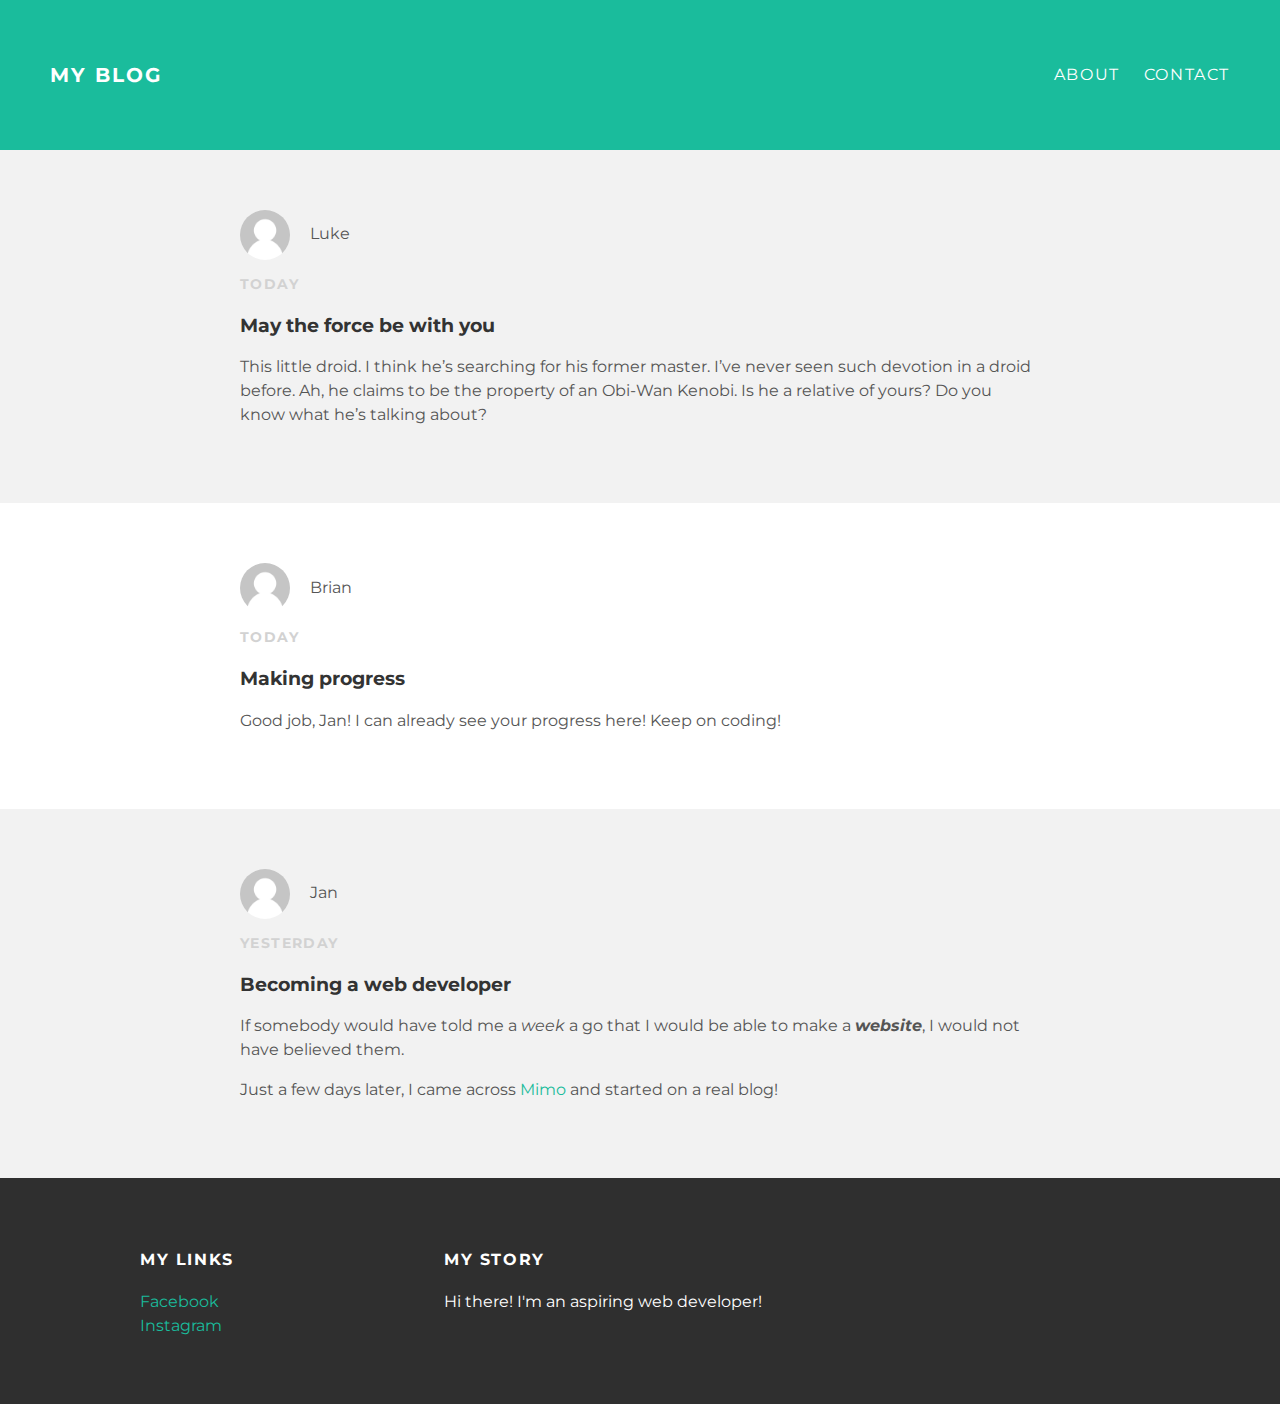
<file: index.html>
<!DOCTYPE html>
<html>
<head>
  <title> My Blog </title>
  <link rel="stylesheet" type="text/css" href="styles.css">
  </head>
  <body>
    <div id="header">
      <div class="container"
        <div id="header-title">
        <a href="index.html">My Blog</a>
        </div>
        <ul id="header-nav">
          <li><a href="about.html">About</a></li>
          <li><a href="mailto:jan@hotmail.de">Contact</a></li>
        </ul>
        </div
    </div>
    <div id="content"
    <div class="post-container">
      <div class="post">
        <div class="post-author">
      <img src="default.png">
          <span>Luke</span>
        </div>
    <p class="post-date">Today</p>
    <h3 class="post-title">May the force be with you</h3>
          <div class="post-content">
      <p> This little droid. I think he’s searching for his former master.
        I’ve never seen such devotion in a droid before. Ah, he claims
        to be the property of an Obi-Wan Kenobi. Is he a relative of yours?
        Do you know what he’s talking about?</p>
          </div>
      </div>
    </div>
      <div class="post-container">
        <div class="post">
          <div class="post-author">
        <img src="default.png">
            <span>Brian</span>
          </div>
      <p class="post-date">Today</p>
      <h3 class="post-title">Making progress</h3>
            <div class="post-content">
        <p> Good job, Jan! I can already see your progress here! Keep on coding!</p>
            </div>
        </div>
      </div>
        <div class="post-container">
        <div class="post">
          <div class="post-author">
              <img src="default.png">
              <span>Jan</span>
            </div>
            <p class="post-date">Yesterday</p>
            <h3 class="post-title">Becoming a web developer</h3>
            <div class="post-content">
              <p> If somebody would have told me a <em>week</em> a go that I would be
                able to make a <em><strong>website</strong></em>, I would not have believed them.</p>
              <p> Just a few days later, I came across <a href="https://getmimo.com/">Mimo</a> and started on a real blog!</p>
            </div>
        </div>
      </div>
    </div>
    <div id="footer">
      <div class="container">
        <div class="column">
        <h4>My Links</h4>
        <p>
          <a href="https://www.facebook.com/jan.dvr">Facebook</a>
          <br>
          <a href="https://www.instagram.com/jndvr/">Instagram</a>
        </p>
      </div>
      <div class="column">
        <h4>My Story</h4>
        <p>Hi there! I'm an aspiring web developer!</p>
      </div>
    </div>
    </div>
    </body>
    </html>
</file>
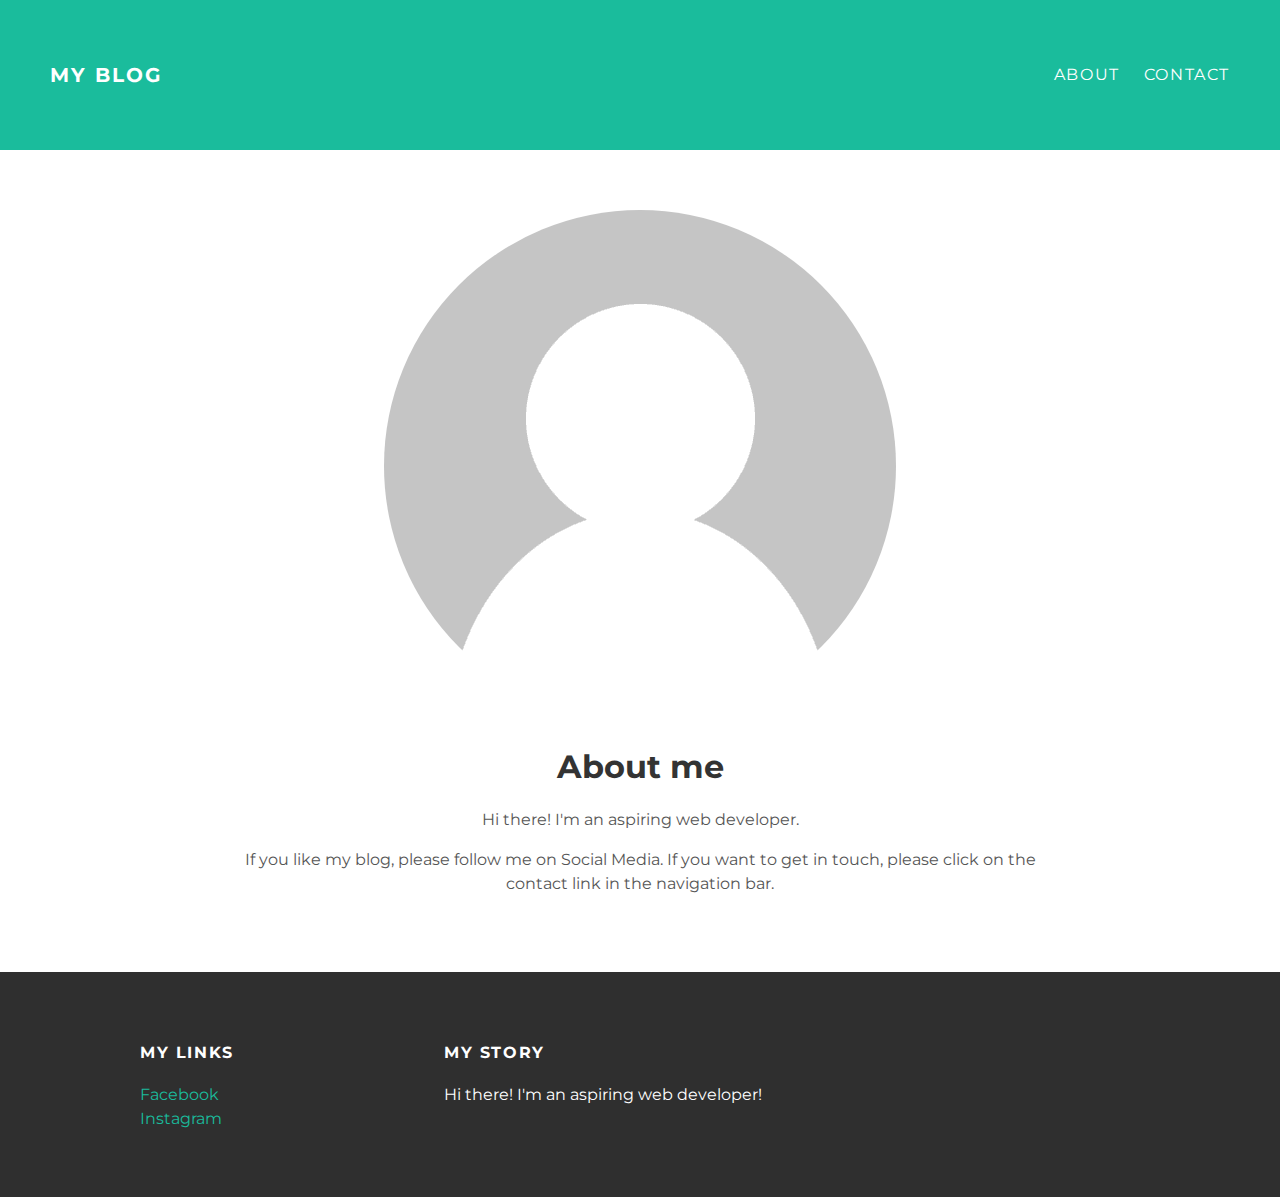
<file: about.html>
<!DOCTYPE html>
<html>
<head>
  <title> My Blog </title>
  <link rel="stylesheet" type="text/css" href="styles.css">
  </head>
  <body>
    <div id="header">
      <div class="container"
        <div id="header-title">
        <a href="index.html">My Blog</a>
        </div>
        <ul id="header-nav">
          <li><a href="about.html">About</a></li>
          <li><a href="mailto:jan@hotmail.de">Contact</a></li>
        </ul>
        </div
    </div>
    <div id="content">
      <div class="container">
        <div class="about">
          <div class="about-author">
              <img src="default.png">
            </div>
            <h1 class="about-title"> About me</h1>
            <div class="about-content">
              <p>Hi there! I'm an aspiring web developer.</p>
              <p>If you like my blog, please follow me on Social Media. If you want
              to get in touch, please click on the contact link in the navigation bar.</p>
            </div> <!-- about-content -->
        </div> <!-- about -->
      </div> <!-- container -->
    </div> <!-- content -->
    <div id="footer">
      <div class="container">
        <div class="column">
        <h4>My Links</h4>
        <p>
          <a href="https://www.facebook.com/jan.dvr">Facebook</a>
          <br>
          <a href="https://www.instagram.com/jndvr/">Instagram</a>
        </p>
      </div>
      <div class="column">
        <h4>My Story</h4>
        <p>Hi there! I'm an aspiring web developer!</p>
      </div>
    </div>
    </div>
    </body>
    </html>
</file>
<file: styles.css>
@import url(http://fonts.googleapis.com/css?family=Montserrat:400,700);

body {
  color: #555;
  margin: 0;

  font-family: 'Montserrat', sans-serif;
}

#header {
  background-color: #1abc9c;
  height: 150px;
  line-height: 150px;
}

#header a {
  color: white;
  text-decoration: none;

  text-transform: uppercase;
  letter-spacing: 0.1em;
}

#header a:hover {
  color: #222;
}
#header-title {
  display: block;
  float: left;
  margin-left: 50px;
  font-size: 20px;
  font-weight: bold;
}

#header-nav {
  display: block;
  float: right;
  margin-top: 0;
  margin-right: 50px;
}

#header-nav li {
  display: inline;
  padding-left: 20px;
}
.container {
  max-width: 1000px;
  margin: 0 auto;
}

#footer {
  background-color: #2f2f2f;
  padding: 50px 0;
}

#footer h4 {
  color: white;
  text-transform: uppercase;
  letter-spacing: 0.1em;
}

#footer p {
  color: white;
}

.column {
  min-width: 300px;
  display: inline-block;
  vertical-align: top;
}

a {
  color: #1abc9c;
  text-decoration: none;
}

a:hover {
  color: #f6a623
}

.post, .about {
  max-width: 800px;
  margin: 0 auto;
  padding: 60px 0;
}

.about {
  text-align: center;
}

.post-container:nth-child(even) {
  background-color: #f2f2f2;
}

.post-author img {
  width: 50px;
  height: 50px;
  vertical-align: middle;
}

.post-author img, .about-author img {
  border-radius: 50%;
}

.post-author span {
  margin-left: 16px;
}

.post-date {
  color: #D2D2D2;

  font-size: 14px;
  font-weight: bold;

  text-transform: uppercase;
  letter-spacing: 0.1em;
}

h1, h2, h3, h4 {
  color: #333;
}

p {
  line-height: 1.5;
}
</file>
